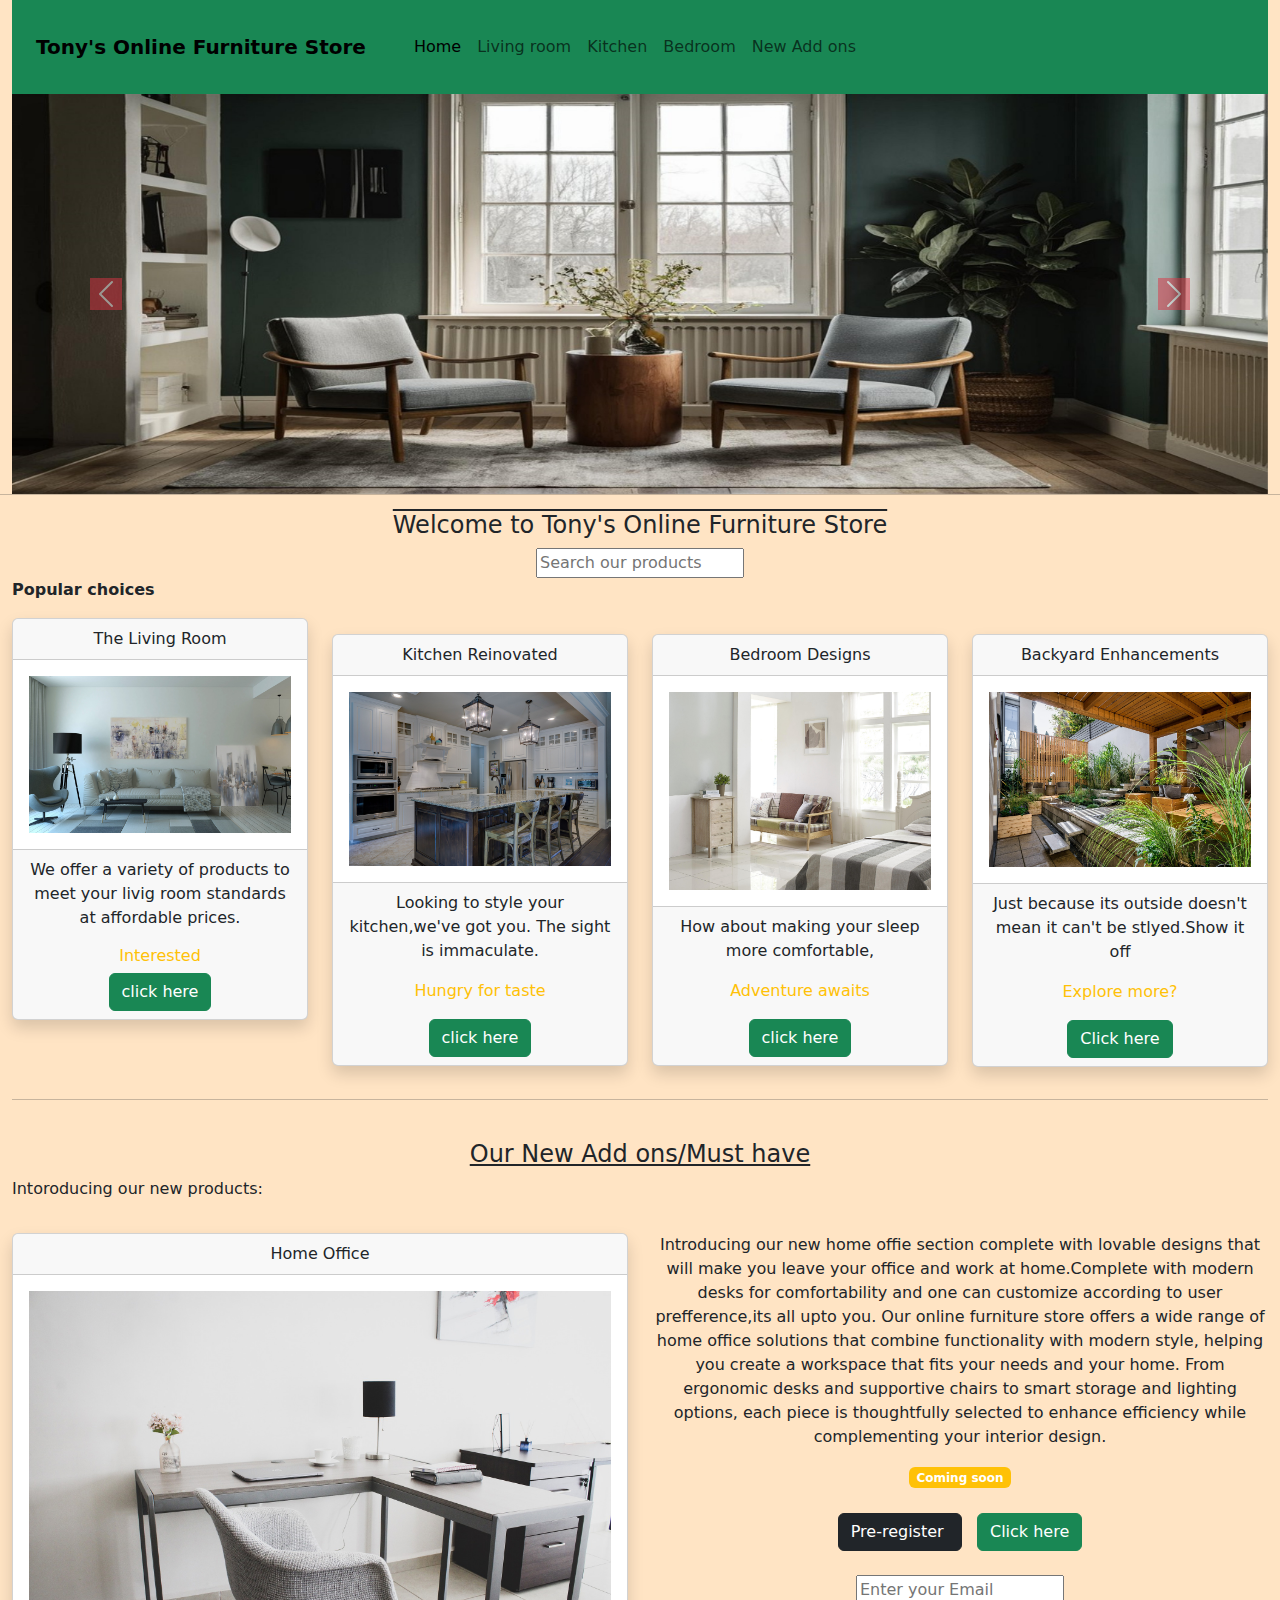
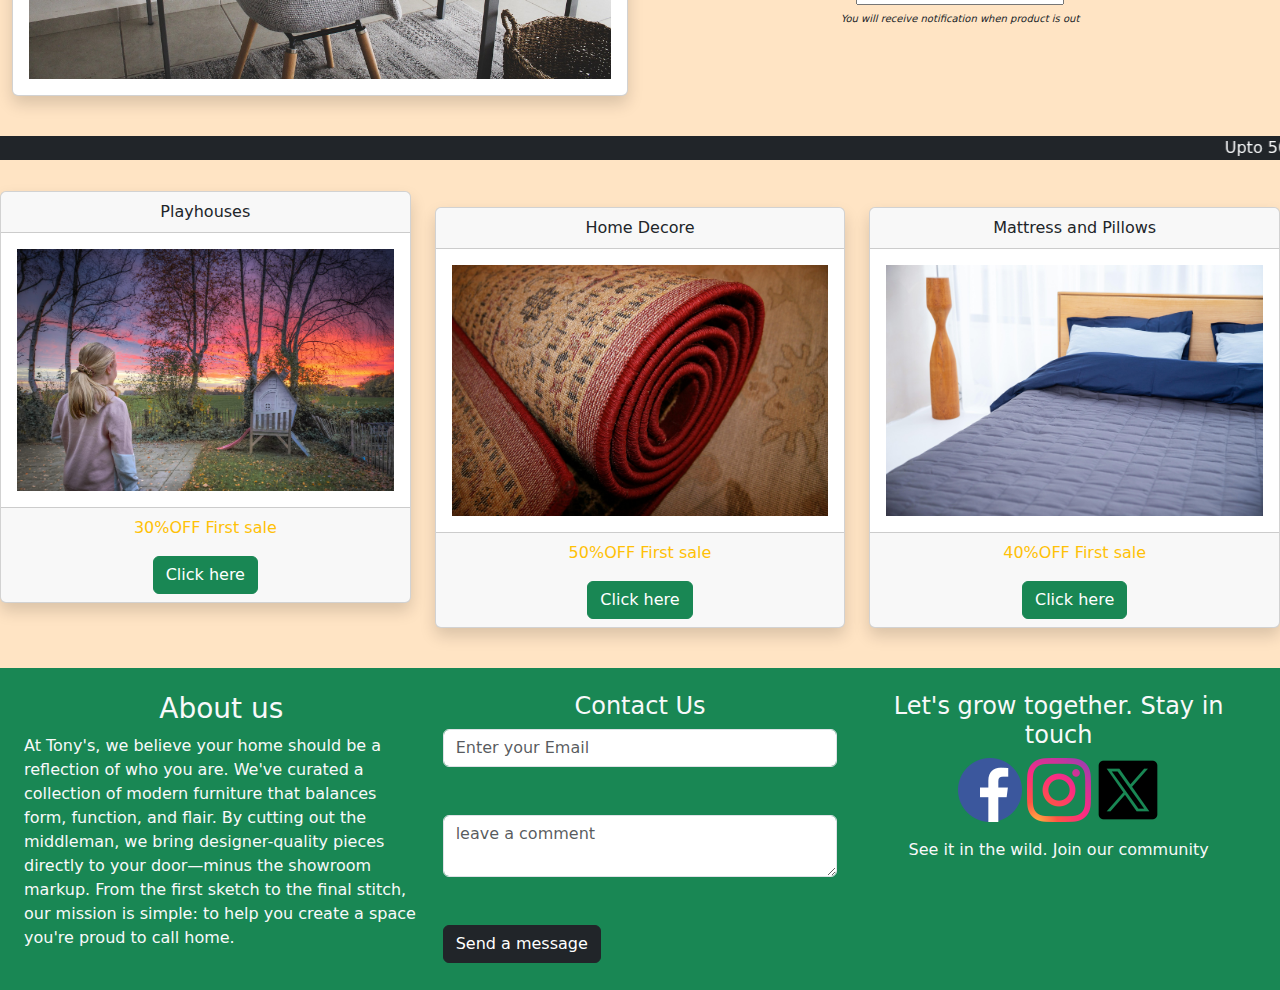
<file: index.html>
<!DOCTYPE html>
<html lang="en">
<head>
    <meta charset="UTF-8">
    <meta name="viewport" content="width=device-width, initial-scale=1.0">
    <title>Home page</title>
    <link rel="stylesheet" href="dist/css/bootstrap.css">
    <script src="dist/js/bootstrap.js"></script>
    <style>
        img:hover {
            transition: 4s;
            transform: scale(1.2)
        }
    </style>
</head>

<body style="background-color: bisque;">
    <div class="container-fluid">
        <!-- Section 1 (NAVIGATION BAR)-->
        <section class="row">
            <div class="col-md-12">
                <!-- navbar-expand-md: will expand on large devices and collapse on small devices/devices lower than the specifications set -->
                <nav class="navbar navbar-expand-md navbar-success bg-success">
                    <!-- navbar-brand class:places the logo or the name of the website -->
                    <a href="" class="navbar-brand p-4"><b>Tony's Online Furniture Store</b></a>
                    <!-- navbar-toggler: only shows/visible when the navbar is collapsed -->
                    <!-- data-bs-toggle="collapse":shows the button will hide/show something -->
                    <!-- data-bs-target="#id": points/instructs which element should expand or collapse -->
                    <button class="navbar-toggler" data-bs-toggle="collapse" data-bs-target="#navbarcollapse">
                        <!-- navbar-toggler-icon: this is just to place the humburger icon -->
                        <span class="navbar-toggler-icon"> </span>
                    </button>
                    <!-- collapse: hides content on small devices(md-medium devices and below) -->
                    <!-- navbar-collapse: aligns the navbar items/links-->
                    <!-- id: connects the button so that when clicked it can toggle from expanded/collapse and viceversa -->
                    <div class="collapse navbar-collapse" id="navbarcollapse">
                        <!-- navbar-nav: ensures correct sapcing and alignmnet -->
                        <div class="navbar-nav">
                            <!-- nav-link: styling of individualised link and active shows the active link page -->
                            <a href="index.html" class="nav-link active">Home</a>
                            <a href="Living room.html" . class="nav-link">Living room</a>
                            <a href="Kitchen.html" class="nav-link">Kitchen</a>
                            <a href="Bedroom.html" class="nav-link">Bedroom</a>
                            <a href="Newaddons.html" class="nav-link">New Add ons</a>


                        </div>
                    </div>
                </nav>
            </div>
        </section>
        <!-- End of section 1 -->


        <!-- Section 2 (Carousel)-->
        <section class="row">
            <div class="col-md-12">
                <div class="carousel slide" data-bs-ride="carousel" id="mycarousel">
                    <!-- wrapper -->
                    <!-- class:slide: allows the carousel items to be attached and slide together without leaving a blank background -->
                    <div class="carousel-inner">
                        <!-- Carousel items -->
                        <!-- carousel-item active: the fisrt slide to move and is displayed first -->
                        <div class="carousel-item active">
                            <img src="images/Chair 1.jpg" alt="slide 1" class="w-100" height="400px">
                        </div>
                        <div class="carousel-item">
                            <img src="images/bedroom 2.jpg" alt="Slide 2" class="w-100" height="400px">
                        </div>
                        <div class="carousel-item">
                            <img src="images/backyard.jpg" alt="Slide 3" class="w-100" height="400px">

                        </div>

                    </div>
                    <!-- Controllers -->
                    <!-- id=(#mycarousel)-tells the contoller which  carousel slide is being referred to -->
                    <!-- data-bs-slide: tells the controller,when the button/control is clicked whether to move to the next slide or the previous one -->
                    <!-- carousel-control-(prev/next):enables for proper positioning of the contols -->
                    <!-- carousel-control-(next/prev)-icon :creates/shows an icon which allows user to move from one slide to another -->
                    <a href="#mycarousel" data-bs-slide="prev" class="carousel-control-prev ">
                        <span class="carousel-control-prev-icon bg-danger"></span>
                    </a>
                    <a href="#mycarousel" data-bs-slide="next" class="carousel-control-next">
                        <span class="carousel-control-next-icon bg-danger"></span>
                    </a>
                </div>

            </div><br>
            <hr>

        </section>
        <!-- END OF SECTION 2(Carousel) -->

        <!-- Section 3() -->
        <h4 class="text-center" style="text-decoration: overline;">Welcome to Tony's Online Furniture Store</h4>
        <div>
            <form class="search-container text-center">
                <input type="text" id="search bar" placeholder="Search our products">
            </form>

        </div>

        <!--  -->
        <p><b>Popular choices</b></p>

        <!-- Section 4 (cards) -->
        <section class="row">
            <div class="col-md-3 text-center mb-3">
                <div class="card shadow">
                    <div class="card-header">
                        The Living Room
                    </div>
                    <div class="card-body">
                        <img src="images/living-room.jpg" alt="Living Decore" class="w-100 d-block">
                    </div>
                    <div class="card-footer">
                        <p>We offer a variety of products to meet your livig room standards at affordable prices.</p>
                        <h6 class="text-warning">Interested</h6>
                        <a href="Living room.html"><input type="button" value="click here" class="btn btn-success"></a>

                    </div>
                </div>
            </div>

            <!-- column 2 -->
            <div class="col-md-3 text-center mt-3 mb-3">
                <div class="card shadow">
                    <div class="card-header">
                        Kitchen Reinovated
                    </div>
                    <div class="card-body">
                        <img src="images/kitchen.jpg" alt="Kitchen Equipment" class="w-100 d-block">
                    </div>
                    <div class="card-footer">
                        <p>Looking to style your kitchen,we've got you. The sight is immaculate.</p>
                        <p class="text-warning">Hungry for taste</p>
                        <a href="Kitchen.html"><input type="button" value="click here" class="btn btn-success"></a>
                    </div>
                </div>

            </div>

            <!-- Column 3 -->
            <div class="col-md-3 text-center mt-3 mb-3">
                <div class="card shadow">
                    <div class="card-header">
                        Bedroom Designs
                    </div>
                    <div class="card-body">
                        <img src="images/bedroom.jpg" alt="" class="w-100 d-block">
                    </div>
                    <div class="card-footer">
                        <p>How about making your sleep more comfortable,</p>
                        <p class="text-warning">Adventure awaits</p>
                        <a href="Bedroom.html"><input type="button" value="click here" class="btn btn-success"></a>
                    </div>
                </div>
            </div>


            <!-- column 4 -->
            <div class="col-md-3 text-center">
                <div class="card shadow mt-3 mb-3">
                    <div class="card-header">
                        Backyard Enhancements
                    </div>
                    <div class="card-body">
                        <img src="images/backyard.jpg" alt="" class="w-100 d-block">
                    </div>
                    <div class="card-footer">
                        <p>Just because its outside doesn't mean it can't be stlyed.Show it off</p>
                        <p class="text-warning"> Explore more?</p>
                        <input type="button" value="Click here" class="btn btn-success">
                    </div>
                </div>
            </div>
        </section>
        <hr><br>

        <!-- END OF SECTION 2(cards) -->

        <!-- Section 4 -->
        <section class="row">
            <h4 class="text-center" style="text-decoration: underline;">Our New Add ons/Must have</h4>
            <p>Intoroducing our new products:</p>
            <div class="col-md-6 text-center mt-3 mb-3">
                <dic class="card shadow">
                    <div class="card-header">
                        Home Office
                    </div>
                    <div class="card-body">
                        <img src="images/workplace-5517744_1920.jpg" alt="Workplace" class="w-100 d-block">
                    </div>

            </div>

            <!-- column 2 -->
            <div class="col-md-6 text-center mt-3 mb-3">
                <p>Introducing our new home offie section complete with lovable designs that will make you leave your
                    office and work at home.Complete with modern desks for comfortability and one can customize
                    according to user prefference,its all upto you. Our online furniture store offers a wide range of
                    home office solutions that combine functionality with modern style, helping you create a workspace
                    that fits your needs and your home. From ergonomic desks and supportive chairs to smart storage and
                    lighting options, each piece is thoughtfully selected to enhance efficiency while complementing your
                    interior design.</p>
                    <span class="badge bg-warning btn-lg" >Coming soon</span><br><br>
                    <input type="submit" value="Pre-register " class="bg-dark btn btn-dark"> &nbsp;
                <a href="Newaddons.html"><input type="button" value="Click here" class="btn btn-success"></a><br><br>
                <input type="email" placeholder="Enter your Email"><br>
                <p><i style="font-size: x-small
                ">You will receive notification when product is out</i></p>
            </div>
    </div><br>

    <!-- Marqueee -->
    <div>
        <marquee behavior="" direction="" class="bg-dark text-light">Upto 50%OFF within 1<sup>ST</sup>month</marquee>
    </div>
    </section><br>


    <!--  -->
    <section class="row">
        <div class="col-md-4 text-center mb-3">
            <div class="card shadow">
                <div class="card-header">
                    Playhouses
                </div>
                <div class="card-body">
                    <img src="images/playhouse.jpg" alt="" class="d-block w-100">
                </div>
                <div class="card-footer">
                    <p class="text-warning">30%OFF First sale</p>
                    <a href="Newaddons.html"><input type="button" value="Click here" class="btn btn-success"></a>
                </div>
            </div>
        </div>

        <!-- Column 2 -->
        <div class="col-md-4 text-center mt-3 mb-3">
            <div class="card shadow">
                <div class="card-header">
                    Home Decore
                </div>
                <div class="card-body"><img src="images/rug.jpg" alt="" class="w-100 d-block"></div>
                <div class="card-footer">
                    <p class="text-warning">50%OFF First sale</p>
                    <a href="Newaddons.html"><input type="button" value="Click here" class="btn btn-success"></a>
                </div>

            </div>
        </div>


        <!-- column 3 -->
        <div class="col-md-4 text-center mt-3">
            <div class="card shadow">
                <div class="card-header">
                    Mattress and Pillows
                </div>
                <div class="card-body">
                    <img src="images/MP1.jpg" alt="" class="w-100 d-block">

                </div>
                <div class="card-footer">
                    <p class="text-warning">40%OFF First sale</p>
                    <a href="Newaddons.html"><input type="button" value="Click here" class="btn btn-success"></a>
                </div>
            </div>
        </div>
    </section><br>




    <!-- Section footer -->
    <section class="row bg-success text-light p-4">
        <div class="col-md-4">
            <h3 class="text-center">About us</h3>
            <p>At Tony's, we believe your home should be a reflection of who you are. We've curated a collection of
                modern furniture that balances form, function, and flair. By cutting out the middleman, we bring
                designer-quality pieces directly to your door—minus the showroom markup. From the first sketch to the
                final stitch, our mission is simple: to help you create a space you're proud to call home.</p>

        </div>

        <!-- column 2 -->
        <div class="col-md-4">
            <h4 class="text-center">Contact Us</h4>
            <form action="">
                <input type="email" placeholder="Enter your Email" class="form-control" required><br><br>
                <textarea name="" id="" placeholder="leave a comment" class="form-control"></textarea><br><br>
                <input type="submit" value="Send a message" class="btn btn-dark">

            </form>
        </div>

        <!-- column 3 -->
        <div class="col-md-4 text-center">
            <h4 class="text-center">Let's grow together. Stay in touch</h4>
            <a href="https://www.facebook.com"><img src="images/fb.png" alt=""></a>
            <a href="https://www.instagram.com"><img src="images/in.png" alt=""></a>
            <a href="https://www.x.com"><img src="images/x.png" alt=""></a>
            <p class="mt-3">See it in the wild. Join our community</p>
        </div>

    </section>
    <!-- END OF SECTION FOOTER-->



    </div>


</body>

</html>
</file>
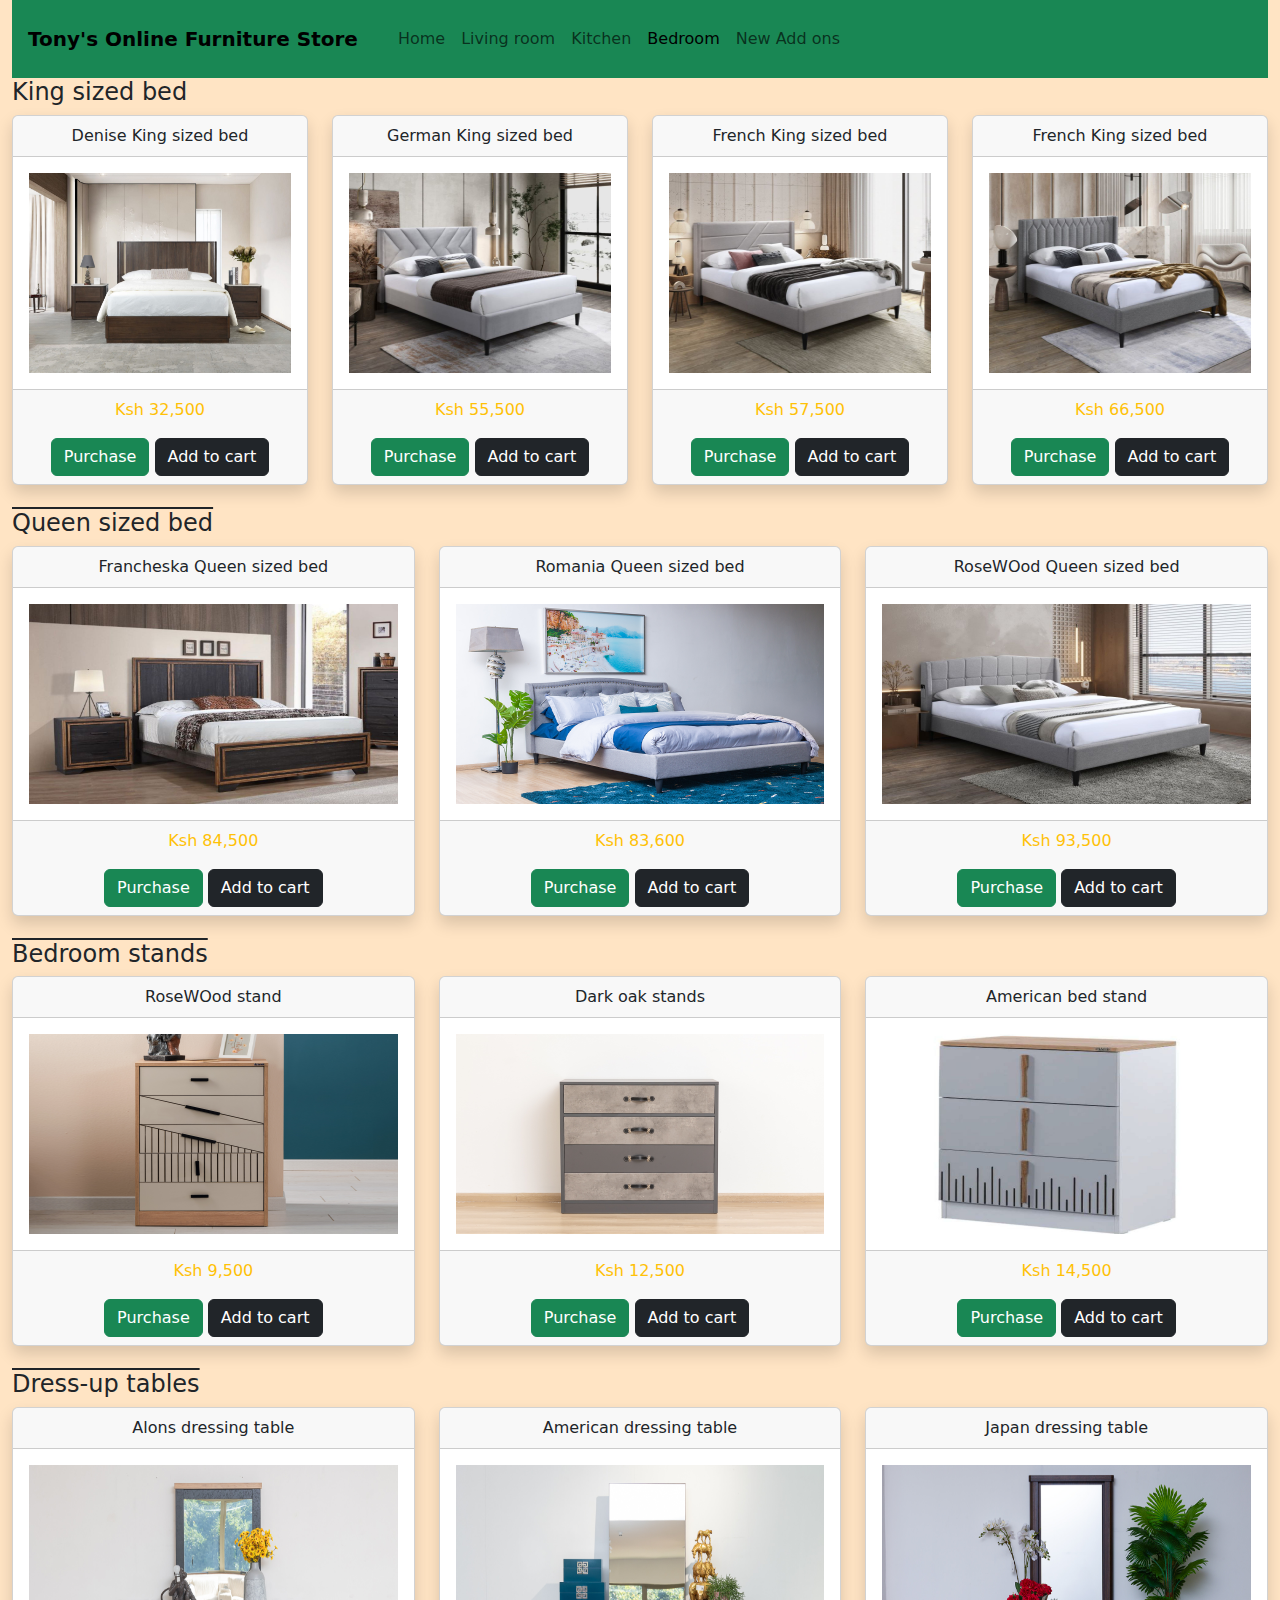
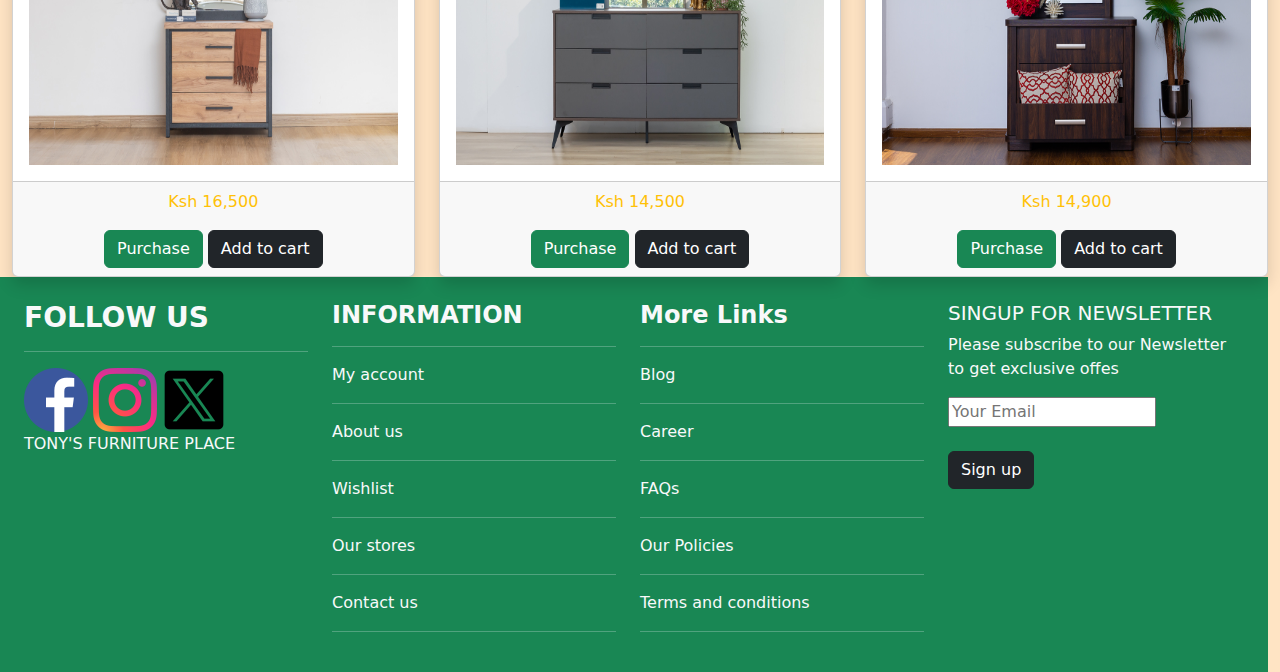
<file: Bedroom.html>
<!DOCTYPE html>
<html lang="en">
<head>
    <meta charset="UTF-8">
    <meta name="viewport" content="width=device-width, initial-scale=1.0">
    <title>Bedroom Page</title>
    <link rel="stylesheet" href="dist/css/bootstrap.css">
    <script src="dist/js/bootstrap.js"></script>
    <link rel="stylesheet" href="styles.css">
</head>

<body style="background-color: bisque;">
    <div class="container-fluid">
        <!-- Section 1 (NAVIGATION BAR)-->
        <section class="row">
            <div class="col-md-12">
                <!-- navbar-expand-md: will expand on large devices and collapse on small devices/devices lower than the specifications set -->
                <nav class="navbar navbar-expand-md navbar-success bg-success">
                    <!-- navbar-brand class:places the logo or the name of the website -->
                    <a href="" class="navbar-brand p-3"><b>Tony's Online Furniture Store</b></a>
                    <!-- navbar-toggler: only shows/visible when the navbar is collapsed -->
                    <!-- data-bs-toggle="collapse":shows the button will hide/show something -->
                    <!-- data-bs-target="#id": points/instructs which element should expand or collapse -->
                    <button class="navbar-toggler" data-bs-toggle="collapse" data-bs-target="#navbarcollapse">
                        <!-- navbar-toggler-icon: this is just to place the humburger icon -->
                        <span class="navbar-toggler-icon"> </span>
                    </button>
                    <!-- collapse: hides content on small devices(md-medium devices and below) -->
                    <!-- navbar-collapse: aligns the navbar items/links-->
                    <!-- id: connects the button so that when clicked it can toggle from expanded/collapse and viceversa -->
                    <div class="collapse navbar-collapse" id="navbarcollapse">
                        <!-- navbar-nav: ensures correct sapcing and alignmnet -->
                        <div class="navbar-nav">
                            <!-- nav-link: styling of individualised link and active shows the active link page -->
                            <a href="index.html" class="nav-link">Home</a>
                            <a href="Living room.html" class="nav-link">Living room</a>
                            <a href="Kitchen.html" class="nav-link">Kitchen</a>
                            <a href="Bedroom.html" class="nav-link active">Bedroom</a>
                            <a href="Newaddons.html" class="nav-link">New Add ons</a>


                        </div>
                    </div>
                </nav>
            </div>
        </section>
        <!-- End of section 1 -->




        <!-- END OF SECTION -->

        <!-- Section 2 -->
        <section class="row">
            <h4 style="text-decoration: overline;">King sized bed</h4>
            <div class="col-md-3 text-center">
                <div class="card shadow">
                    <div class="card-header">
                        Denise King sized bed
                    </div>
                    <div class="card-body">
                        <img src="images/bdt1.jpg" alt="" class="w-100" height="200px">
                    </div>
                    <div class="card-footer">
                        <p class="text-warning">Ksh 32,500</p>
                        <input type="button" value="Purchase" class="btn btn-success">
                        <input type="button" value="Add to cart" class="btn btn-dark">

                    </div>
                </div>
            </div>

            <!-- Column 2 -->
            <div class="col-md-3 text-center">
                <div class="card shadow">
                    <div class="card-header">
                        German King sized bed
                    </div>
                    <div class="card-body">
                        <img src="images/bdt2.jpg" alt="" class="w-100" height="200px">
                    </div>
                    <div class="card-footer">
                        <p class="text-warning">Ksh 55,500</p>
                        <input type="button" value="Purchase" class="btn btn-success">
                        <input type="button" value="Add to cart" class="btn btn-dark">

                    </div>
                </div>
            </div>

            <!-- column 3 -->
            <div class="col-md-3 text-center">
                <div class="card shadow">
                    <div class="card-header">
                        French King sized bed
                    </div>
                    <div class="card-body">
                        <img src="images/bdt3.jpg" alt="" class="w-100" height="200px">
                    </div>
                    <div class="card-footer">
                        <p class="text-warning">Ksh 57,500</p>
                        <input type="button" value="Purchase" class="btn btn-success">
                        <input type="button" value="Add to cart" class="btn btn-dark">

                    </div>
                </div>
            </div>

            <!-- Colummn 4 -->
            <div class="col-md-3 text-center">
                <div class="card shadow">
                    <div class="card-header">
                        French King sized bed
                    </div>
                    <div class="card-body">
                        <img src="images/bdt4.jpg" alt="" class="w-100" height="200px">
                    </div>
                    <div class="card-footer">
                        <p class="text-warning">Ksh 66,500</p>
                        <input type="button" value="Purchase" class="btn btn-success">
                        <input type="button" value="Add to cart" class="btn btn-dark">

                    </div>
                </div>
            </div>


        </section><br>


        <!-- END OF SECTION 2 -->
        <h4 style="text-decoration: overline;">Queen sized bed</h4>

        <section class="row">
            <div class="col-md-4 text-center">
                <div class="card shadow">
                    <div class="card-header">
                        Francheska Queen sized bed
                    </div>
                    <div class="card-body">
                        <img src="images/Qbds1.jpg" alt="" class="w-100" height="200px">
                    </div>
                    <div class="card-footer">
                        <p class="text-warning">Ksh 84,500</p>
                        <input type="button" value="Purchase" class="btn btn-success">
                        <input type="button" value="Add to cart" class="btn btn-dark">

                    </div>
                </div>

            </div>

            <!-- column 2 -->

            <div class="col-md-4 text-center">
                <div class="card shadow">
                    <div class="card-header">
                        Romania Queen sized bed
                    </div>
                    <div class="card-body">
                        <img src="images/Qbd2.jpg" alt="" class="w-100" height="200px">
                    </div>
                    <div class="card-footer">
                        <p class="text-warning">Ksh 83,600</p>
                        <input type="button" value="Purchase" class="btn btn-success">
                        <input type="button" value="Add to cart" class="btn btn-dark">

                    </div>
                </div>

            </div>

            <!-- Colummn 3 -->
            <div class="col-md-4 text-center">
                <div class="card shadow">
                    <div class="card-header">
                        RoseWOod Queen sized bed
                    </div>
                    <div class="card-body">
                        <img src="images/Qbd3.jpg" alt="" class="w-100" height="200px">
                    </div>
                    <div class="card-footer">
                        <p class="text-warning">Ksh 93,500</p>
                        <input type="button" value="Purchase" class="btn btn-success">
                        <input type="button" value="Add to cart" class="btn btn-dark">

                    </div>
                </div>

            </div>

        </section><br>

        <!-- Section 3 -->
        <h4 style="text-decoration: overline;">Bedroom stands</h4>

        <section class="row">
            <div class="col-md-4 text-center">
                <div class="card shadow">
                    <div class="card-header">
                        RoseWOod stand
                    </div>
                    <div class="card-body">
                        <img src="images/bs1.png" alt="" class="w-100" height="200px">
                    </div>
                    <div class="card-footer">
                        <p class="text-warning">Ksh 9,500</p>
                        <input type="button" value="Purchase" class="btn btn-success">
                        <input type="button" value="Add to cart" class="btn btn-dark">

                    </div>
                </div>

            </div>

            <!-- Column 2 -->
            <div class="col-md-4 text-center">
                <div class="card shadow">
                    <div class="card-header">
                        Dark oak stands
                    </div>
                    <div class="card-body">
                        <img src="images/bs2.jpg" alt="" class="w-100" height="200px">
                    </div>
                    <div class="card-footer">
                        <p class="text-warning">Ksh 12,500</p>
                        <input type="button" value="Purchase" class="btn btn-success">
                        <input type="button" value="Add to cart" class="btn btn-dark">

                    </div>
                </div>

            </div>

            <!-- Column 3 -->
            <div class="col-md-4 text-center">
                <div class="card shadow">
                    <div class="card-header">
                        American bed stand
                    </div>
                    <div class="card-body">
                        <img src="images/bs3.jpg" alt="" class="w-100" height="200px">
                    </div>
                    <div class="card-footer">
                        <p class="text-warning">Ksh 14,500</p>
                        <input type="button" value="Purchase" class="btn btn-success">
                        <input type="button" value="Add to cart" class="btn btn-dark">

                    </div>
                </div>

            </div>
        </section><br>
        <!-- END OF SECTION -->


        <!-- Section 4 -->
        <h4 style="text-decoration: overline;">Dress-up tables</h4>
        <section class="row">
            <div class="col-md-4 text-center">
                <div class="card shadow">
                    <div class="card-header">
                        Alons dressing table
                    </div>
                    <div class="card-body">
                        <img src="images/ds1.jpg" alt="" class="w-100" height="300px">
                    </div>
                    <div class="card-footer">
                        <p class="text-warning">Ksh 16,500</p>
                        <input type="button" value="Purchase" class="btn btn-success">
                        <input type="button" value="Add to cart" class="btn btn-dark">

                    </div>
                </div>

            </div>

            <!-- Column 2 -->
            <div class="col-md-4 text-center">
                <div class="card shadow">
                    <div class="card-header">
                        American dressing table
                    </div>
                    <div class="card-body">
                        <img src="images/ds2.jpg" alt="" class="w-100" height="300px">
                    </div>
                    <div class="card-footer">
                        <p class="text-warning">Ksh 14,500</p>
                        <input type="button" value="Purchase" class="btn btn-success">
                        <input type="button" value="Add to cart" class="btn btn-dark">

                    </div>
                </div>

            </div>

            <!-- Column 3 -->
            <div class="col-md-4 text-center">
                <div class="card shadow">
                    <div class="card-header">
                        Japan dressing table
                    </div>
                    <div class="card-body">
                        <img src="images/ds3.jpg" alt="" class="w-100" height="300px">
                    </div>
                    <div class="card-footer">
                        <p class="text-warning">Ksh 14,900</p>
                        <input type="button" value="Purchase" class="btn btn-success">
                        <input type="button" value="Add to cart" class="btn btn-dark">

                    </div>
                </div>

            </div><br>



            <!-- Section footer -->
            <section class="row bg-success text-light p-4">
                <div class="col-md-3">
                    <h3><b>FOLLOW US</b></h3>
                    <hr>
                    <a href="https://www.facebook.com"><img src="images/fb.png" alt=""></a>
                    <a href="https://www.instagram.com"><img src="images/in.png" alt=""></a>
                    <a href="https://www.x.com"><img src="images/x.png" alt=""></a>
                    <p>TONY'S FURNITURE PLACE</p>
                </div>

                <!-- column 2 -->
                <div class="col-md-3">
                    <h4><b>INFORMATION</b></h4>
                    <hr>
                    <a href="" class="text-light">My account</a>
                    <hr>
                    <a href="" class="text-light">About us</a>
                    <hr>
                    <a href="" class="text-light">Wishlist</a>
                    <hr>
                    <a href="" class="text-light">Our stores</a>
                    <hr>
                    <a href="" class="text-light">Contact us</a>
                    <hr>


                </div>

                <!-- column 3 -->
                <div class="col-md-3">
                    <h4><b>More Links</b></h4>
                    <hr>
                    <a href="" class="text-light">Blog</a>
                    <hr>
                    <a href="" class="text-light">Career</a>
                    <hr>
                    <a href="" class="text-light">FAQs</a>
                    <hr>
                    <a href="" class="text-light">Our Policies</a>
                    <hr>
                    <a href="" class="text-light">Terms and conditions</a>
                    <hr>
                </div>


                <!-- column 4 -->
                <div class="col-md-3">
                    <h4 style="font-size: 20px;">SINGUP FOR NEWSLETTER</h4>
                    <P>Please subscribe to our Newsletter to get exclusive offes</P>
                    <input type="email" placeholder="Your Email" required><br><br>
                    <input type="submit" value="Sign up" class="btn btn-dark">
                </div>

            </section>
            <!-- END OF SECTION FOOTER-->




    </div>
</body>

</html>
</file>
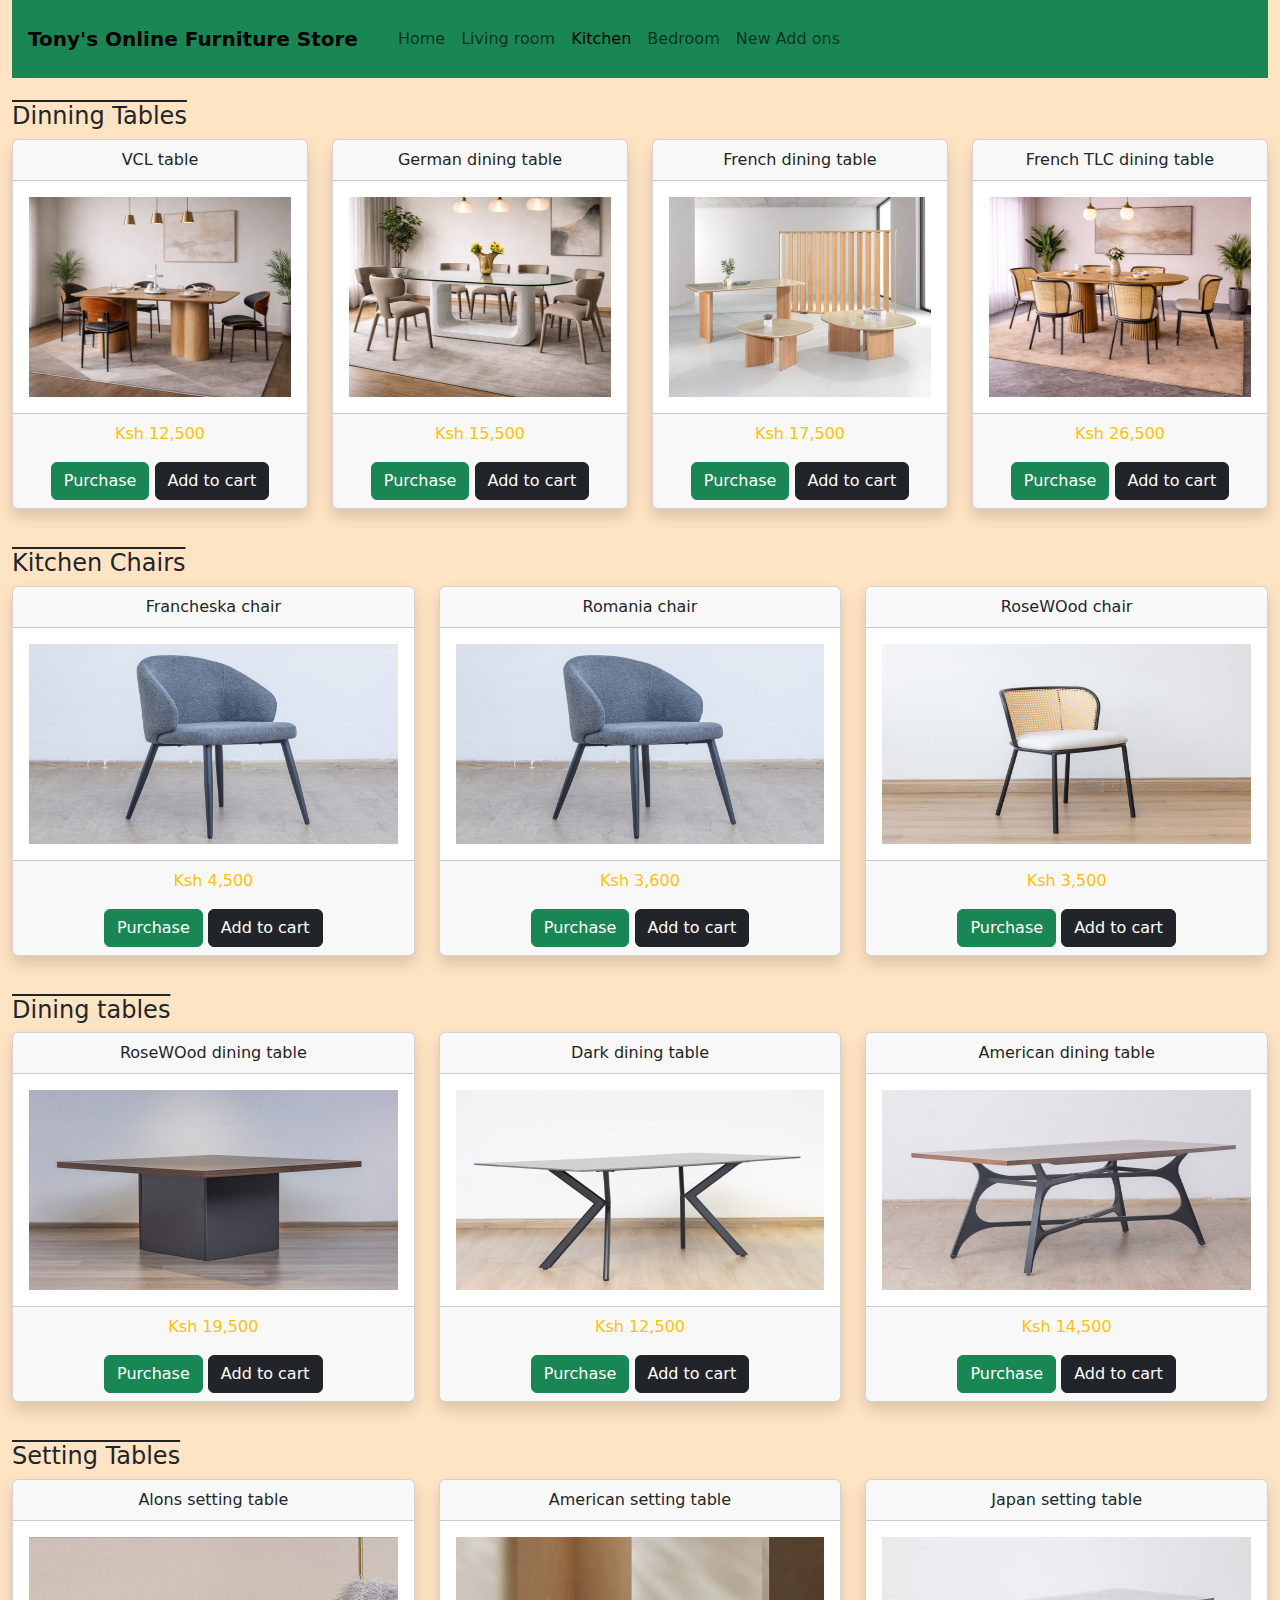
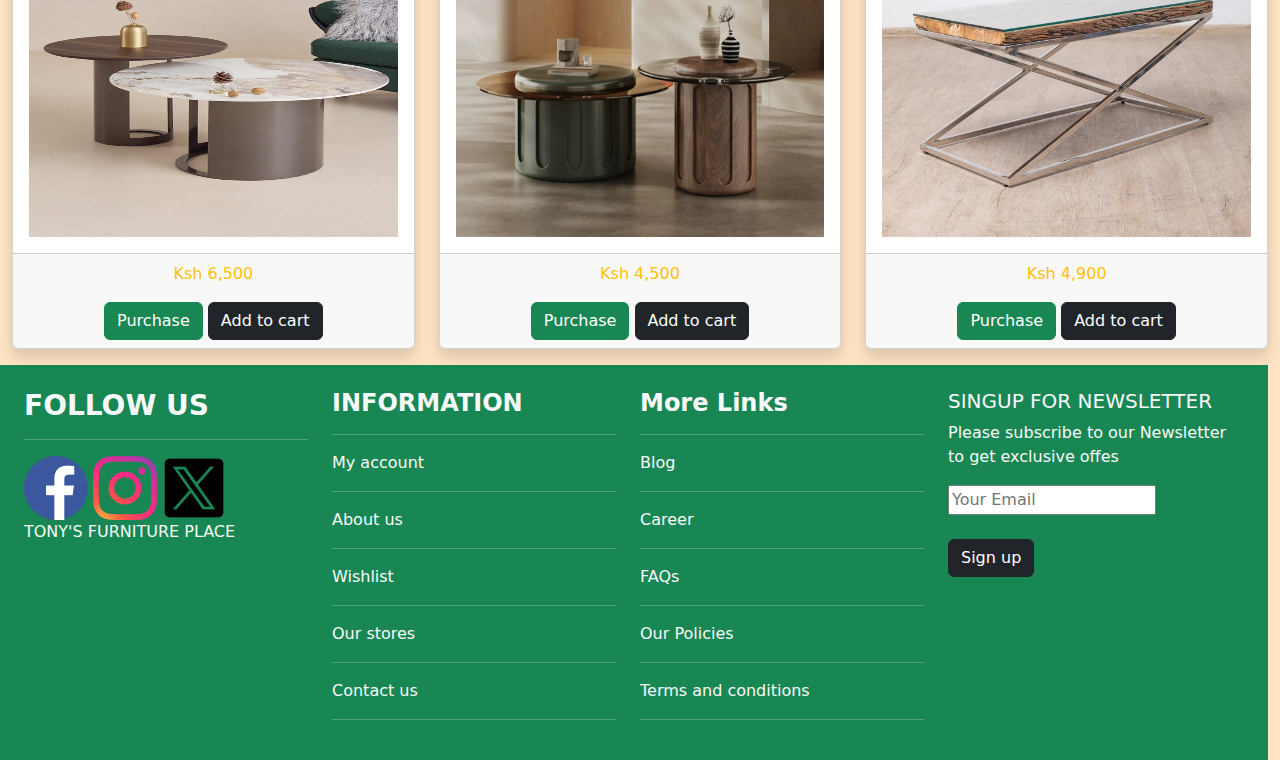
<file: Kitchen.html>
<!DOCTYPE html>
<html lang="en">
<head>
    <meta charset="UTF-8">
    <meta name="viewport" content="width=device-width, initial-scale=1.0">

        <title>Kitchen Page</title>
        <link rel="stylesheet" href="dist/css/bootstrap.css">
        <script src="dist/js/bootstrap.js"></script>
        <link rel="stylesheet" href="styles.css">
    </head>
    <body style="background-color: bisque;">
         <div class="container-fluid">
             <section class="row">
            <div class="col-md-12">
                <!-- navbar-expand-md: will expand on large devices and collapse on small devices/devices lower than the specifications set -->
                <nav class="navbar navbar-expand-md navbar-success bg-success">
                    <!-- navbar-brand class:places the logo or the name of the website -->
                    <a href="" class="navbar-brand p-3"><b>Tony's Online Furniture Store</b></a>
                    <!-- navbar-toggler: only shows/visible when the navbar is collapsed -->
                    <!-- data-bs-toggle="collapse":shows the button will hide/show something -->
                    <!-- data-bs-target="#id": points/instructs which element should expand or collapse -->
                    <button class="navbar-toggler" data-bs-toggle="collapse" data-bs-target="#navbarcollapse">
                        <!-- navbar-toggler-icon: this is just to place the humburger icon -->
                        <span class="navbar-toggler-icon"> </span>
                    </button>
                    <!-- collapse: hides content on small devices(md-medium devices and below) -->
                    <!-- navbar-collapse: aligns the navbar items/links-->
                    <!-- id: connects the button so that when clicked it can toggle from expanded/collapse and viceversa -->
                    <div class="collapse navbar-collapse" id="navbarcollapse">
                        <!-- navbar-nav: ensures correct sapcing and alignmnet -->
                        <div class="navbar-nav">
                            <!-- nav-link: styling of individualised link and active shows the active link page -->
                            <a href="index.html" class="nav-link">Home</a>
                            <a href="Living room.html" class="nav-link">Living room</a>
                            <a href="Kitchen.html" class="nav-link active">Kitchen</a>
                            <a href="Bedroom.html" class="nav-link">Bedroom</a>
                            <a href="Newaddons.html" class="nav-link">New Add ons</a>
                            
                        </div>
                    </div>
                </nav>
            </div>
        </section><br>





        <!-- END OF SECTION -->
           
            <!-- Section 2 -->
          <section class="row">
             <h4 style="text-decoration: overline;">Dinning Tables</h4>
          <div class="col-md-3 text-center mb-3">
            <div class="card shadow">
                <div class="card-header">
                    VCL table
                </div>
                <div class="card-body">
                    <img src="images/dt 1.jpg" alt="" class="w-100" height="200px">
                </div>
                <div class="card-footer">
                    <p class="text-warning">Ksh 12,500</p>
                    <input type="button" value="Purchase" class="btn btn-success">
                    <input type="button" value="Add to cart" class="btn btn-dark">

                </div>
            </div>
          </div>

          <!-- Column 2 -->
            <div class="col-md-3 text-center mb-3">
            <div class="card shadow">
                <div class="card-header">
                 German  dining table
                </div>
                <div class="card-body">
                    <img src="images/dt2.jpg" alt="" class="w-100" height="200px">
                </div>
                <div class="card-footer">
                    <p class="text-warning">Ksh 15,500</p>
                    <input type="button" value="Purchase" class="btn btn-success">
                    <input type="button" value="Add to cart" class="btn btn-dark">

                </div>
            </div>
          </div>

          <!-- column 3 -->
            <div class="col-md-3 text-center mb-3">
            <div class="card shadow">
                <div class="card-header">
                    French  dining table
                </div>
                <div class="card-body">
                    <img src="images/dt3.jpg" alt="" class="w-100" height="200px">
                </div>
                <div class="card-footer">
                    <p class="text-warning">Ksh 17,500</p>
                    <input type="button" value="Purchase" class="btn btn-success">
                    <input type="button" value="Add to cart" class="btn btn-dark">

                </div>
            </div>
          </div>

          <!-- Colummn 4 -->
           <div class="col-md-3 text-center mb-3">
            <div class="card shadow">
                <div class="card-header">
                    French TLC dining table
                </div>
                <div class="card-body">
                    <img src="images/dt4.jpg" alt="" class="w-100" height="200px">
                </div>
                <div class="card-footer">
                    <p class="text-warning">Ksh 26,500</p>
                    <input type="button" value="Purchase" class="btn btn-success">
                    <input type="button" value="Add to cart" class="btn btn-dark">

                </div>
            </div>
          </div>
           

          </section><br>


          <!-- END OF SECTION 2 -->
           <h4 style="text-decoration: overline;">Kitchen Chairs</h4>

          <section class="row">
            <div class="col-md-4 text-center mb-3">
                <div class="card shadow">
                <div class="card-header">
                    Francheska chair
                </div>
                <div class="card-body">
                    <img src="images/ch2.jpg" alt="" class="w-100" height="200px">
                </div>
                <div class="card-footer">
                    <p class="text-warning">Ksh 4,500</p>
                    <input type="button" value="Purchase" class="btn btn-success">
                    <input type="button" value="Add to cart" class="btn btn-dark">

                </div>
            </div>
               
            </div>

            <!-- column 2 -->

            <div class="col-md-4 text-center mb-3">
                <div class="card shadow">
                <div class="card-header">
                     Romania chair
                </div>
                <div class="card-body">
                    <img src="images/ch2.jpg" alt="" class="w-100" height="200px">
                </div>
                <div class="card-footer">
                    <p class="text-warning">Ksh 3,600</p>
                    <input type="button" value="Purchase" class="btn btn-success">
                    <input type="button" value="Add to cart" class="btn btn-dark">

                </div>
            </div>
               
            </div>

            <!-- Colummn 3 -->
             <div class="col-md-4 text-center mb-3">
                <div class="card shadow">
                <div class="card-header">
                   RoseWOod chair
                </div>
                <div class="card-body">
                    <img src="images/ch3.jpg" alt="" class="w-100" height="200px">
                </div>
                <div class="card-footer">
                    <p class="text-warning">Ksh 3,500</p>
                    <input type="button" value="Purchase" class="btn btn-success">
                    <input type="button" value="Add to cart" class="btn btn-dark">

                </div>
            </div>
               
            </div>
             
          </section><br>

          <!-- Section 3 -->
           <h4 style="text-decoration: overline;">Dining tables</h4>

           <section class="row">
            <div class="col-md-4 text-center mb-3">
                <div class="card shadow">
                <div class="card-header">
                   RoseWOod dining table
                </div>
                <div class="card-body">
                    <img src="images/dnt1.jpg" alt="" class="w-100" height="200px">
                </div>
                <div class="card-footer">
                    <p class="text-warning">Ksh 19,500</p>
                    <input type="button" value="Purchase" class="btn btn-success">
                    <input type="button" value="Add to cart" class="btn btn-dark">

                </div>
            </div>
               
            </div>

            <!-- Column 2 -->
             <div class="col-md-4 text-center mb-3">
                <div class="card shadow">
                <div class="card-header">
                   Dark dining table
                </div>
                <div class="card-body">
                    <img src="images/dnt2.jpg" alt="" class="w-100" height="200px">
                </div>
                <div class="card-footer">
                    <p class="text-warning">Ksh 12,500</p>
                    <input type="button" value="Purchase" class="btn btn-success">
                    <input type="button" value="Add to cart" class="btn btn-dark">

                </div>
            </div>
               
            </div>

        <!-- Column 3 -->
         <div class="col-md-4 text-center mb-3">
                <div class="card shadow">
                <div class="card-header">
                   American dining table
                </div>
                <div class="card-body">
                    <img src="images/dnt3.jpg" alt="" class="w-100" height="200px">
                </div>
                <div class="card-footer">
                    <p class="text-warning">Ksh 14,500</p>
                    <input type="button" value="Purchase" class="btn btn-success">
                    <input type="button" value="Add to cart" class="btn btn-dark">

                </div>
            </div>
               
            </div>
           </section><br>
           <!-- END OF SECTION -->


           <!-- Section 4 -->
            <h4 style="text-decoration: overline;">Setting Tables</h4>
            <section class="row">
                <div class="col-md-4 text-center mb-3">
                <div class="card shadow">
                <div class="card-header">
                   Alons setting table
                </div>
                <div class="card-body">
                    <img src="images/st1.jpg" alt="" class="w-100" height="300px">
                </div>
                <div class="card-footer">
                    <p class="text-warning">Ksh 6,500</p>
                    <input type="button" value="Purchase" class="btn btn-success">
                    <input type="button" value="Add to cart" class="btn btn-dark">

                </div>
            </div>
               
            </div>

            <!-- Column 2 -->
             <div class="col-md-4 text-center mb-3">
                <div class="card shadow">
                <div class="card-header">
                   American setting table
                </div>
                <div class="card-body">
                    <img src="images/st2.png" alt="" class="w-100" height="300px">
                </div>
                <div class="card-footer">
                    <p class="text-warning">Ksh 4,500</p>
                    <input type="button" value="Purchase" class="btn btn-success">
                    <input type="button" value="Add to cart" class="btn btn-dark">

                </div>
            </div>
               
            </div>

            <!-- Column 3 -->
             <div class="col-md-4 text-center mb-3">
                <div class="card shadow">
                <div class="card-header">
                   Japan setting table
                </div>
                <div class="card-body">
                    <img src="images/st3.jpg" alt="" class="w-100" height="300px">
                </div>
                <div class="card-footer">
                    <p class="text-warning">Ksh 4,900</p>
                    <input type="button" value="Purchase" class="btn btn-success">
                    <input type="button" value="Add to cart" class="btn btn-dark">

                </div>
            </div>
               
            </div>


            <!-- Section footer -->
        <section class="row bg-success text-light p-4">
            <div class="col-md-3">
                <h3><b>FOLLOW US</b></h3><hr>
                <a href="https://www.facebook.com"><img src="images/fb.png" alt=""></a>
                <a href="https://www.instagram.com"><img src="images/in.png" alt=""></a>
                <a href="https://www.x.com"><img src="images/x.png" alt=""></a>
                <p>TONY'S FURNITURE PLACE</p>
            </div>

            <!-- column 2 -->
            <div class="col-md-3">
                <h4><b>INFORMATION</b></h4><hr>
                <a href="" class="text-light">My account</a><hr>
                <a href="" class="text-light">About us</a><hr>
                <a href="" class="text-light">Wishlist</a><hr>
                <a href="" class="text-light">Our stores</a><hr>
                <a href="" class="text-light">Contact us</a><hr>
                
                
            </div>

            <!-- column 3 -->
            <div class="col-md-3">
                <h4><b>More Links</b></h4><hr>
                <a href="" class="text-light">Blog</a><hr>
                <a href="" class="text-light">Career</a><hr>
                <a href="" class="text-light">FAQs</a><hr>
                <a href="" class="text-light">Our Policies</a><hr>
                <a href="" class="text-light">Terms and conditions</a><hr>
            </div>


            <!-- column 4 -->
             <div class="col-md-3">
                <h4 style="font-size: 20px;">SINGUP FOR NEWSLETTER</h4>
                <P>Please subscribe to our Newsletter to get exclusive offes</P>
                <input type="email" placeholder="Your Email" required><br><br>
                <input type="submit" value="Sign up" class="btn btn-dark">
             </div>

        </section>
        <!-- END OF SECTION FOOTER-->



         
         </div>
    </body>
</html>
</file>
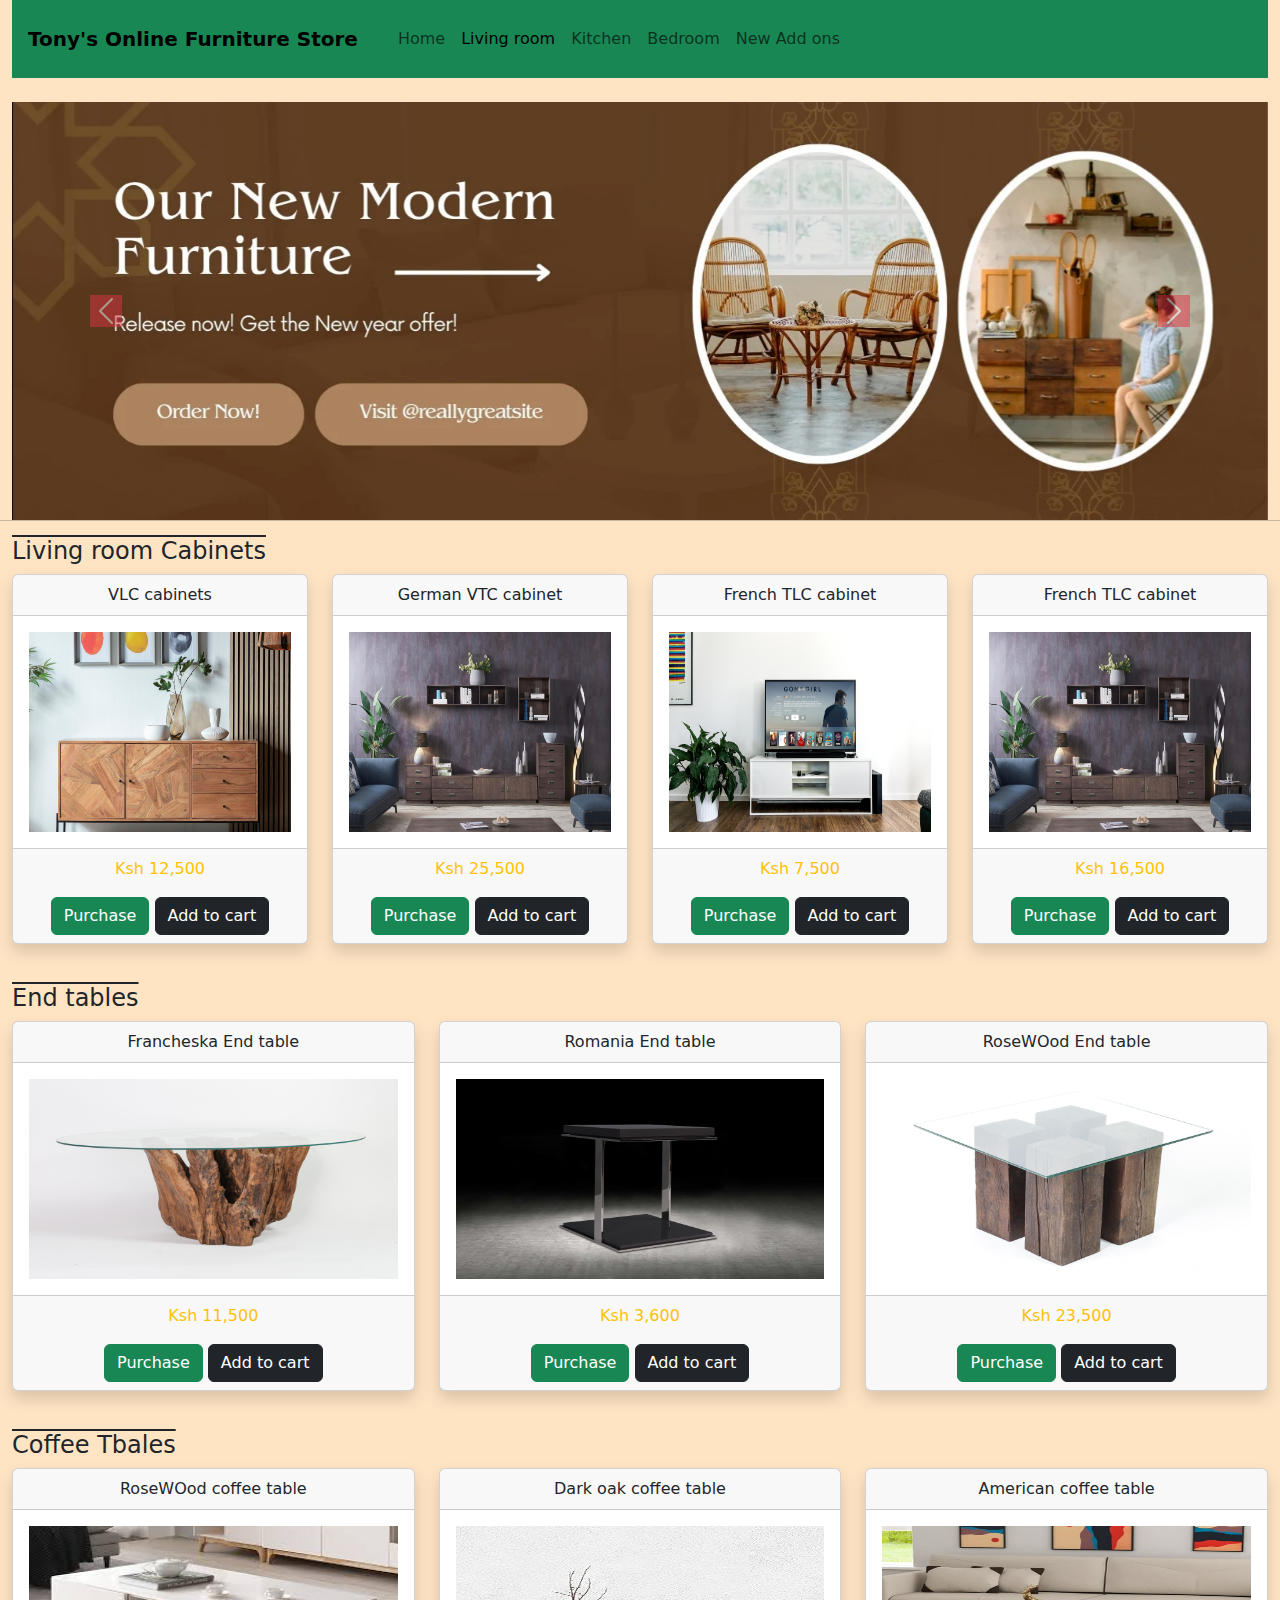
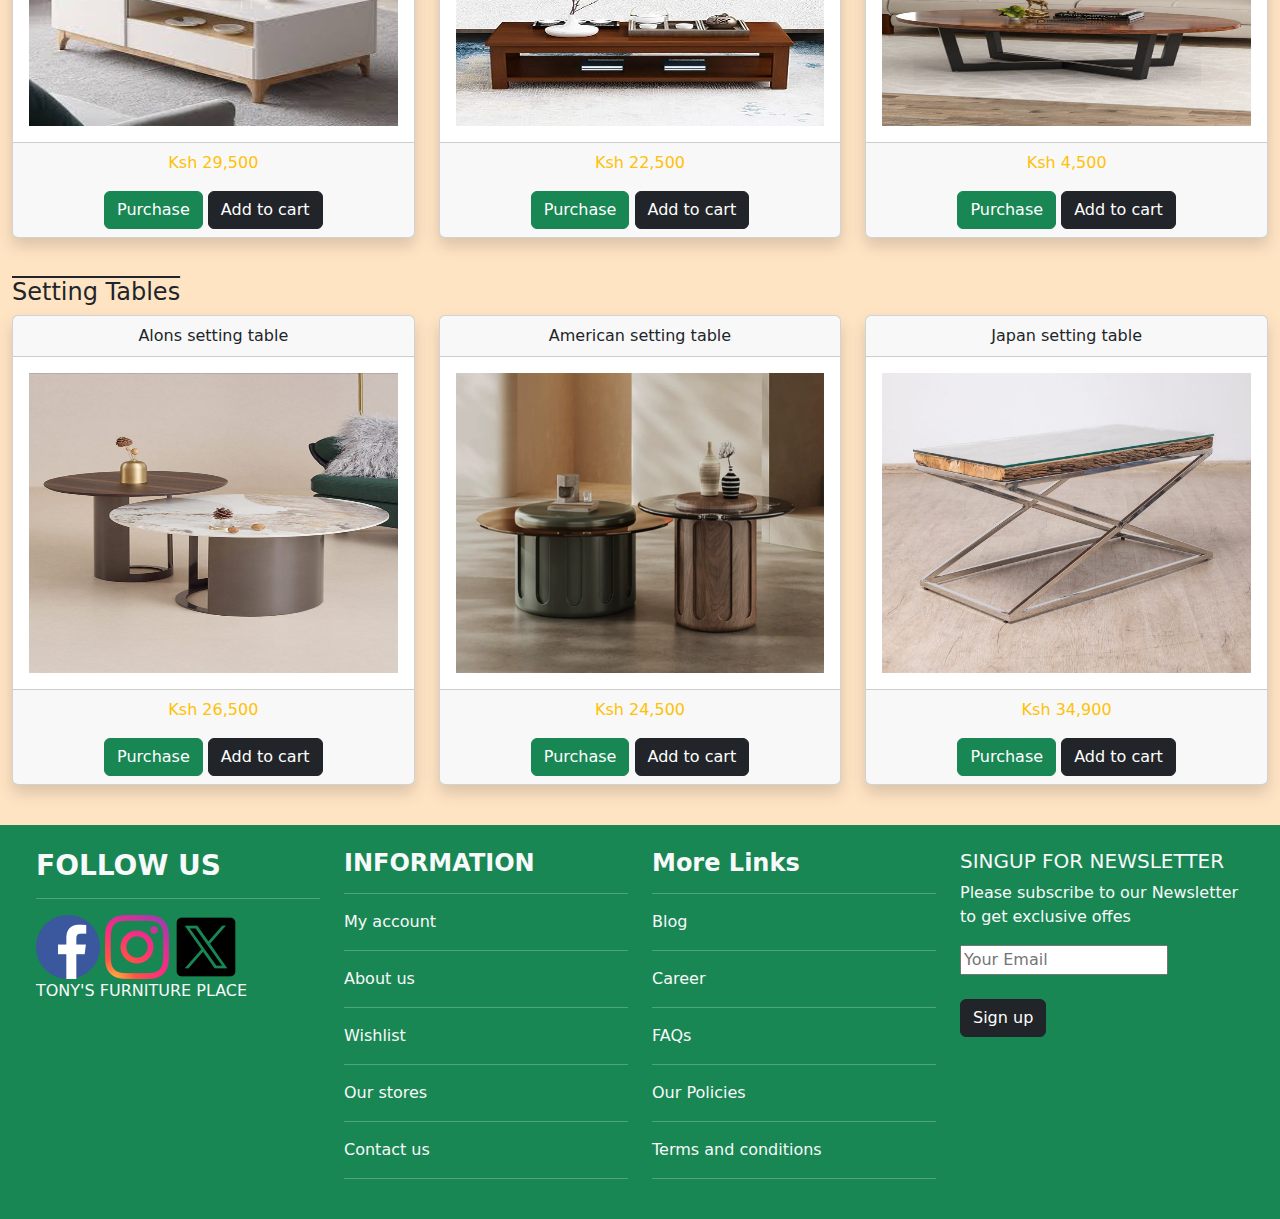
<file: Living room.html>
<!DOCTYPE html>
<html lang="en">

<head>
    <meta charset="UTF-8">
    <meta name="viewport" content="width=device-width, initial-scale=1.0">

    <title>Living Room</title>
    <link rel="stylesheet" href="dist/css/bootstrap.css">
    <script src="dist/js/bootstrap.js"></script>
    <link rel="stylesheet" href="styles.css">
</head>

<body style="background-color: bisque;">
    <div class="container-fluid">
        <section class="row">
            <div class="col-md-12">
                <!-- navbar-expand-md: will expand on large devices and collapse on small devices/devices lower than the specifications set -->
                <nav class="navbar navbar-expand-md navbar-success bg-success">
                    <!-- navbar-brand class:places the logo or the name of the website -->
                    <a href="" class="navbar-brand p-3"><b>Tony's Online Furniture Store</b></a>
                    <!-- navbar-toggler: only shows/visible when the navbar is collapsed -->
                    <!-- data-bs-toggle="collapse":shows the button will hide/show something -->
                    <!-- data-bs-target="#id": points/instructs which element should expand or collapse -->
                    <button class="navbar-toggler" data-bs-toggle="collapse" data-bs-target="#navbarcollapse">
                        <!-- navbar-toggler-icon: this is just to place the humburger icon -->
                        <span class="navbar-toggler-icon"> </span>
                    </button>
                    <!-- collapse: hides content on small devices(md-medium devices and below) -->
                    <!-- navbar-collapse: aligns the navbar items/links-->
                    <!-- id: connects the button so that when clicked it can toggle from expanded/collapse and viceversa -->
                    <div class="collapse navbar-collapse" id="navbarcollapse">
                        <!-- navbar-nav: ensures correct sapcing and alignmnet -->
                        <div class="navbar-nav">
                            <!-- nav-link: styling of individualised link and active shows the active link page -->
                            <a href="index.html" class="nav-link">Home</a>
                            <a href="Living room.html" class="nav-link active">Living room</a>
                            <a href="Kitchen.html" class="nav-link">Kitchen</a>
                            <a href="Bedroom.html" class="nav-link">Bedroom</a>
                            <a href="Newaddons.html" class="nav-link">New Add ons</a>

                        </div>
                    </div>
                </nav>
            </div>
        </section><br>





        <!-- END OF SECTION -->
        <!-- Section 2 (Carousel)-->
        <section class="row">
            <div class="col-md-12">
                <div class="carousel slide" data-bs-ride="carousel" id="mycarousel">
                    <!-- wrapper -->
                    <!-- class:slide: allows the carousel items to be attached and slide together without leaving a blank background -->
                    <div class="carousel-inner">
                        <!-- Carousel items -->
                        <!-- carousel-item active: the fisrt slide to move and is displayed first -->
                        <div class="carousel-item active">
                            <img src="images/lv1.webp" alt="slide 1" class="w-100 d-block">
                        </div>
                        <div class="carousel-item">
                            <img src="images/lv2.png" alt="Slide 2" class="w-100 d-block">
                        </div>
                        <div class="carousel-item">
                            <img src="images/lv3.png" alt="Slide 3" class="w-100 d-block">

                        </div>


                    </div>
                    <!-- Controllers -->
                    <!-- id=(#mycarousel)-tells the contoller which  carousel slide is being referred to -->
                    <!-- data-bs-slide: tells the controller,when the button/control is clicked whether to move to the next slide or the previous one -->
                    <!-- carousel-control-(prev/next):enables for proper positioning of the contols -->
                    <!-- carousel-control-(next/prev)-icon :creates/shows an icon which allows user to move from one slide to another -->
                    <a href="#mycarousel" data-bs-slide="prev" class="carousel-control-prev ">
                        <span class="carousel-control-prev-icon bg-danger"></span>
                    </a>
                    <a href="#mycarousel" data-bs-slide="next" class="carousel-control-next">
                        <span class="carousel-control-next-icon bg-danger"></span>
                    </a>
                </div>

            </div><br>
            <hr>

        </section>
        <!-- END OF SECTION 2(Carousel) -->



        <!-- Section 2 -->
        <section class="row">
            <h4 style="text-decoration: overline;">Living room Cabinets</h4>
            <div class="col-md-3 text-center mb-3">
                <div class="card shadow">
                    <div class="card-header">
                        VLC cabinets
                    </div>
                    <div class="card-body">
                        <img src="images/furniture.jpg" alt="" class="w-100" height="200px">
                    </div>
                    <div class="card-footer">
                        <p class="text-warning">Ksh 12,500</p>
                        <input type="button" value="Purchase" class="btn btn-success">
                        <input type="button" value="Add to cart" class="btn btn-dark">

                    </div>
                </div>
            </div>

            <!-- Column 2 -->
            <div class="col-md-3 text-center mb-3">
                <div class="card shadow">
                    <div class="card-header">
                        German VTC cabinet
                    </div>
                    <div class="card-body">
                        <img src="images/tv-cabinet.jpg" alt="" class="w-100" height="200px">
                    </div>
                    <div class="card-footer">
                        <p class="text-warning">Ksh 25,500</p>
                        <input type="button" value="Purchase" class="btn btn-success">
                        <input type="button" value="Add to cart" class="btn btn-dark">

                    </div>
                </div>
            </div>

            <!-- column 3 -->
            <div class="col-md-3 text-center mb-3">
                <div class="card shadow">
                    <div class="card-header">
                        French TLC cabinet
                    </div>
                    <div class="card-body">
                        <img src="images/home.jpg" alt="" class="w-100" height="200px">
                    </div>
                    <div class="card-footer">
                        <p class="text-warning">Ksh 7,500</p>
                        <input type="button" value="Purchase" class="btn btn-success">
                        <input type="button" value="Add to cart" class="btn btn-dark">

                    </div>
                </div>
            </div>

            <!-- Colummn 4 -->
            <div class="col-md-3 text-center mb-3">
                <div class="card shadow">
                    <div class="card-header">
                        French TLC cabinet
                    </div>
                    <div class="card-body">
                        <img src="images/tv-cabinet.jpg" alt="" class="w-100" height="200px">
                    </div>
                    <div class="card-footer">
                        <p class="text-warning">Ksh 16,500</p>
                        <input type="button" value="Purchase" class="btn btn-success">
                        <input type="button" value="Add to cart" class="btn btn-dark">

                    </div>
                </div>
            </div>


        </section><br>


        <!-- END OF SECTION 2 -->
        <h4 style="text-decoration: overline;">End tables</h4>

        <section class="row">
            <div class="col-md-4 text-center mb-3">
                <div class="card shadow">
                    <div class="card-header">
                        Francheska End table
                    </div>
                    <div class="card-body">
                        <img src="images/et1.jpg" alt="" class="w-100" height="200px">
                    </div>
                    <div class="card-footer">
                        <p class="text-warning">Ksh 11,500</p>
                        <input type="button" value="Purchase" class="btn btn-success">
                        <input type="button" value="Add to cart" class="btn btn-dark">

                    </div>
                </div>

            </div>

            <!-- column 2 -->

            <div class="col-md-4 text-center mb-3">
                <div class="card shadow">
                    <div class="card-header">
                        Romania End table
                    </div>
                    <div class="card-body">
                        <img src="images/et2.jpg" alt="" class="w-100" height="200px">
                    </div>
                    <div class="card-footer">
                        <p class="text-warning">Ksh 3,600</p>
                        <input type="button" value="Purchase" class="btn btn-success">
                        <input type="button" value="Add to cart" class="btn btn-dark">

                    </div>
                </div>

            </div>

            <!-- Colummn 3 -->
            <div class="col-md-4 text-center mb-3">
                <div class="card shadow">
                    <div class="card-header">
                        RoseWOod End table
                    </div>
                    <div class="card-body">
                        <img src="images/et3.jpg" alt="" class="w-100" height="200px">
                    </div>
                    <div class="card-footer">
                        <p class="text-warning">Ksh 23,500</p>
                        <input type="button" value="Purchase" class="btn btn-success">
                        <input type="button" value="Add to cart" class="btn btn-dark">

                    </div>
                </div>

            </div>

        </section><br>

        <!-- Section 3 -->
        <h4 style="text-decoration: overline;">Coffee Tbales</h4>

        <section class="row">
            <div class="col-md-4 text-center mb-3">
                <div class="card shadow">
                    <div class="card-header">
                        RoseWOod coffee table
                    </div>
                    <div class="card-body">
                        <img src="images/ct1.jpg" alt="" class="w-100" height="200px">
                    </div>
                    <div class="card-footer">
                        <p class="text-warning">Ksh 29,500</p>
                        <input type="button" value="Purchase" class="btn btn-success">
                        <input type="button" value="Add to cart" class="btn btn-dark">

                    </div>
                </div>

            </div>

            <!-- Column 2 -->
            <div class="col-md-4 text-center mb-3">
                <div class="card shadow">
                    <div class="card-header">
                        Dark oak coffee table
                    </div>
                    <div class="card-body">
                        <img src="images/ct2.jpg" alt="" class="w-100" height="200px">
                    </div>
                    <div class="card-footer">
                        <p class="text-warning">Ksh 22,500</p>
                        <input type="button" value="Purchase" class="btn btn-success">
                        <input type="button" value="Add to cart" class="btn btn-dark">

                    </div>
                </div>

            </div>

            <!-- Column 3 -->
            <div class="col-md-4 text-center mb-3">
                <div class="card shadow">
                    <div class="card-header">
                        American coffee table
                    </div>
                    <div class="card-body">
                        <img src="images/ct3.jpg" alt="" class="w-100" height="200px">
                    </div>
                    <div class="card-footer">
                        <p class="text-warning">Ksh 4,500</p>
                        <input type="button" value="Purchase" class="btn btn-success">
                        <input type="button" value="Add to cart" class="btn btn-dark">

                    </div>
                </div>

            </div>
        </section><br>
        <!-- END OF SECTION -->


        <!-- Section 4 -->
        <h4 style="text-decoration: overline;">Setting Tables</h4>
        <section class="row">
            <div class="col-md-4 text-center mb-3">
                <div class="card shadow">
                    <div class="card-header">
                        Alons setting table
                    </div>
                    <div class="card-body">
                        <img src="images/st1.jpg" alt="" class="w-100" height="300px">
                    </div>
                    <div class="card-footer">
                        <p class="text-warning">Ksh 26,500</p>
                        <input type="button" value="Purchase" class="btn btn-success">
                        <input type="button" value="Add to cart" class="btn btn-dark">

                    </div>
                </div>

            </div>

            <!-- Column 2 -->
            <div class="col-md-4 text-center mb-3">
                <div class="card shadow">
                    <div class="card-header">
                        American setting table
                    </div>
                    <div class="card-body">
                        <img src="images/st2.png" alt="" class="w-100" height="300px">
                    </div>
                    <div class="card-footer">
                        <p class="text-warning">Ksh 24,500</p>
                        <input type="button" value="Purchase" class="btn btn-success">
                        <input type="button" value="Add to cart" class="btn btn-dark">

                    </div>
                </div>

            </div>

            <!-- Column 3 -->
            <div class="col-md-4 text-center mb-3">
                <div class="card shadow">
                    <div class="card-header">
                        Japan setting table
                    </div>
                    <div class="card-body">
                        <img src="images/st3.jpg" alt="" class="w-100" height="300px">
                    </div>
                    <div class="card-footer">
                        <p class="text-warning">Ksh 34,900</p>
                        <input type="button" value="Purchase" class="btn btn-success">
                        <input type="button" value="Add to cart" class="btn btn-dark">

                    </div>
                </div>

            </div>


        </section><br>
        <!-- END OF SECTION  -->


        <!-- Section footer -->
        <section class="row bg-success text-light p-4">
            <div class="col-md-3">
                <h3><b>FOLLOW US</b></h3>
                <hr>
                <a href="https://www.facebook.com"><img src="images/fb.png" alt=""></a>
                <a href="https://www.instagram.com"><img src="images/in.png" alt=""></a>
                <a href="https://www.x.com"><img src="images/x.png" alt=""></a>
                <p>TONY'S FURNITURE PLACE</p>
            </div>

            <!-- column 2 -->
            <div class="col-md-3">
                <h4><b>INFORMATION</b></h4>
                <hr>
                <a href="" class="text-light">My account</a>
                <hr>
                <a href="" class="text-light">About us</a>
                <hr>
                <a href="" class="text-light">Wishlist</a>
                <hr>
                <a href="" class="text-light">Our stores</a>
                <hr>
                <a href="" class="text-light">Contact us</a>
                <hr>


            </div>

            <!-- column 3 -->
            <div class="col-md-3">
                <h4><b>More Links</b></h4>
                <hr>
                <a href="" class="text-light">Blog</a>
                <hr>
                <a href="" class="text-light">Career</a>
                <hr>
                <a href="" class="text-light">FAQs</a>
                <hr>
                <a href="" class="text-light">Our Policies</a>
                <hr>
                <a href="" class="text-light">Terms and conditions</a>
                <hr>
            </div>


            <!-- column 4 -->
            <div class="col-md-3">
                <h4 style="font-size: 20px;">SINGUP FOR NEWSLETTER</h4>
                <P>Please subscribe to our Newsletter to get exclusive offes</P>
                <input type="email" placeholder="Your Email" required><br><br>
                <input type="submit" value="Sign up" class="btn btn-dark">
            </div>

        </section>
        <!-- END OF SECTION FOOTER-->






    </div>

</body>

</html>
</file>
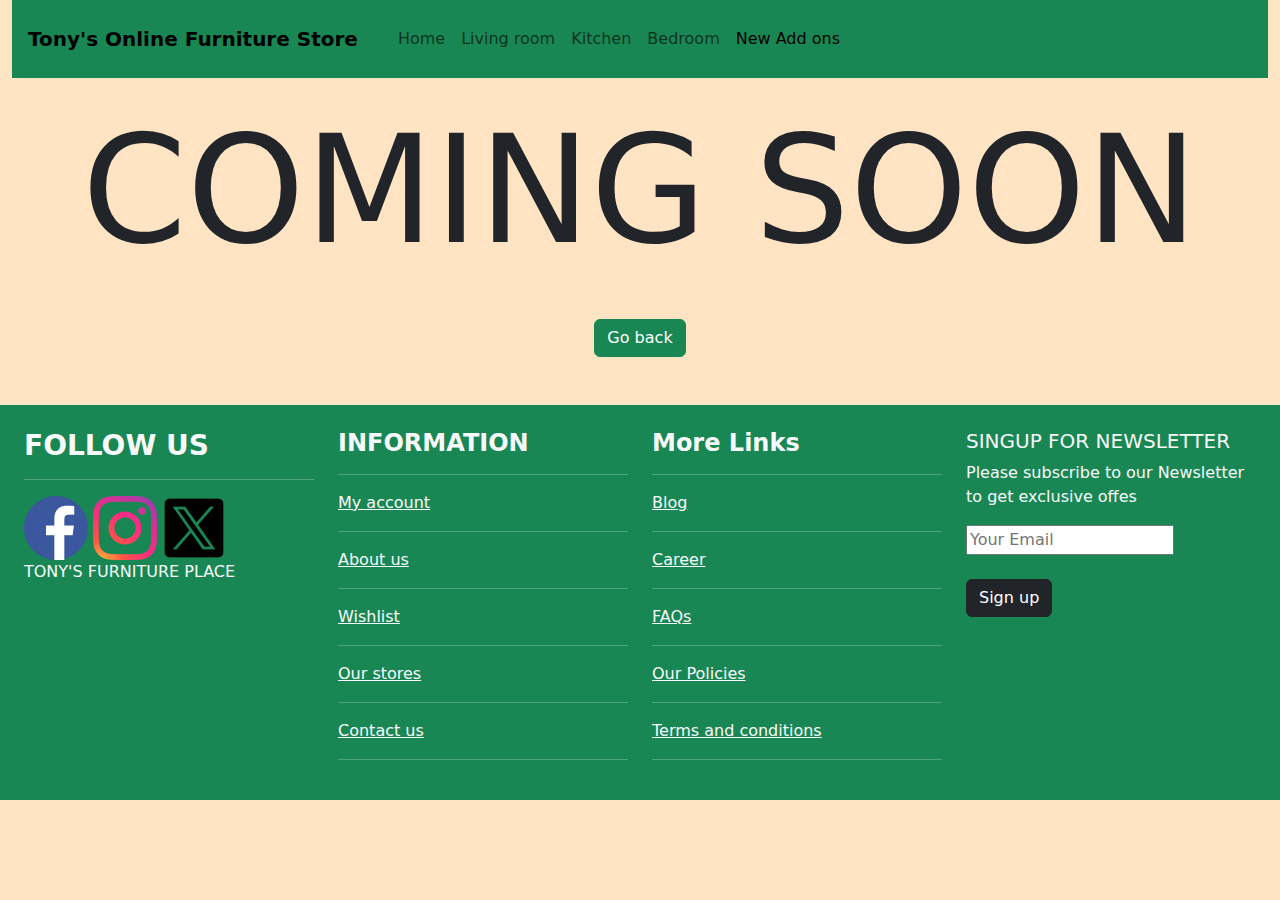
<file: Newaddons.html>
<!DOCTYPE html>
<html lang="en">

<head>
    <meta charset="UTF-8">
    <meta name="viewport" content="width=device-width, initial-scale=1.0">

    <title>New Adds on</title>
    <link rel="stylesheet" href="dist/css/bootstrap.css">
    <script src="dist/js/bootstrap.js"></script>
    <style>
        img:hover {
            transition: 4s;
            transform: scale(1.2)
        }
    </style>
</head>

<body style="background-color: bisque;">
    <div class="container-fluid">
        <!-- Section 1 (NAVIGATION BAR)-->
        <section class="row">
            <div class="col-md-12">
                <!-- navbar-expand-md: will expand on large devices and collapse on small devices/devices lower than the specifications set -->
                <nav class="navbar navbar-expand-md navbar-success bg-success">
                    <!-- navbar-brand class:places the logo or the name of the website -->
                    <a href="" class="navbar-brand p-3"><b>Tony's Online Furniture Store</b></a>
                    <!-- navbar-toggler: only shows/visible when the navbar is collapsed -->
                    <!-- data-bs-toggle="collapse":shows the button will hide/show something -->
                    <!-- data-bs-target="#id": points/instructs which element should expand or collapse -->
                    <button class="navbar-toggler" data-bs-toggle="collapse" data-bs-target="#navbarcollapse">
                        <!-- navbar-toggler-icon: this is just to place the humburger icon -->
                        <span class="navbar-toggler-icon"> </span>
                    </button>
                    <!-- collapse: hides content on small devices(md-medium devices and below) -->
                    <!-- navbar-collapse: aligns the navbar items/links-->
                    <!-- id: connects the button so that when clicked it can toggle from expanded/collapse and viceversa -->
                    <div class="collapse navbar-collapse" id="navbarcollapse">
                        <!-- navbar-nav: ensures correct sapcing and alignmnet -->
                        <div class="navbar-nav">
                            <!-- nav-link: styling of individualised link and active shows the active link page -->
                            <a href="index.html" class="nav-link">Home</a>
                            <a href="Living room.html" class="nav-link">Living room</a>
                            <a href="Kitchen.html" class="nav-link">Kitchen</a>
                            <a href="Bedroom.html" class="nav-link">Bedroom</a>
                            <a href="Newaddons.html" class="nav-link active">New Add ons</a>


                        </div>
                    </div>
                </nav>
            </div>
        </section>
    </div>

    <!-- End of section 1 -->

    <p style="font-size: 150PX;" class="text-center">COMING SOON</p>
    <center><a href="index.html"><input type="button" value="Go back" class="btn btn-success"></a></center>
    <br>
    <br>

    <!-- Section footer -->
    <section class="row bg-success text-light p-4">
        <div class="col-md-3">
            <h3><b>FOLLOW US</b></h3>
            <hr>
            <a href="https://www.facebook.com"><img src="images/fb.png" alt=""></a>
            <a href="https://www.instagram.com"><img src="images/in.png" alt=""></a>
            <a href="https://www.x.com"><img src="images/x.png" alt=""></a>
            <p>TONY'S FURNITURE PLACE</p>
        </div>

        <!-- column 2 -->
        <div class="col-md-3">
            <h4><b>INFORMATION</b></h4>
            <hr>
            <a href="" class="text-light">My account</a>
            <hr>
            <a href="" class="text-light">About us</a>
            <hr>
            <a href="" class="text-light">Wishlist</a>
            <hr>
            <a href="" class="text-light">Our stores</a>
            <hr>
            <a href="" class="text-light">Contact us</a>
            <hr>


        </div>

        <!-- column 3 -->
        <div class="col-md-3">
            <h4><b>More Links</b></h4>
            <hr>
            <a href="" class="text-light">Blog</a>
            <hr>
            <a href="" class="text-light">Career</a>
            <hr>
            <a href="" class="text-light">FAQs</a>
            <hr>
            <a href="" class="text-light">Our Policies</a>
            <hr>
            <a href="" class="text-light">Terms and conditions</a>
            <hr>
        </div>


        <!-- column 4 -->
        <div class="col-md-3">
            <h4 style="font-size: 20px;">SINGUP FOR NEWSLETTER</h4>
            <P>Please subscribe to our Newsletter to get exclusive offes</P>
            <input type="email" placeholder="Your Email" required><br><br>
            <input type="submit" value="Sign up" class="btn btn-dark">
        </div>

    </section>
    <!-- END OF SECTION FOOTER-->


</body>

</html>
</file>
<file: styles.css>
a{
    text-decoration: none;
    text-decoration: azure  ;
}
</file>
